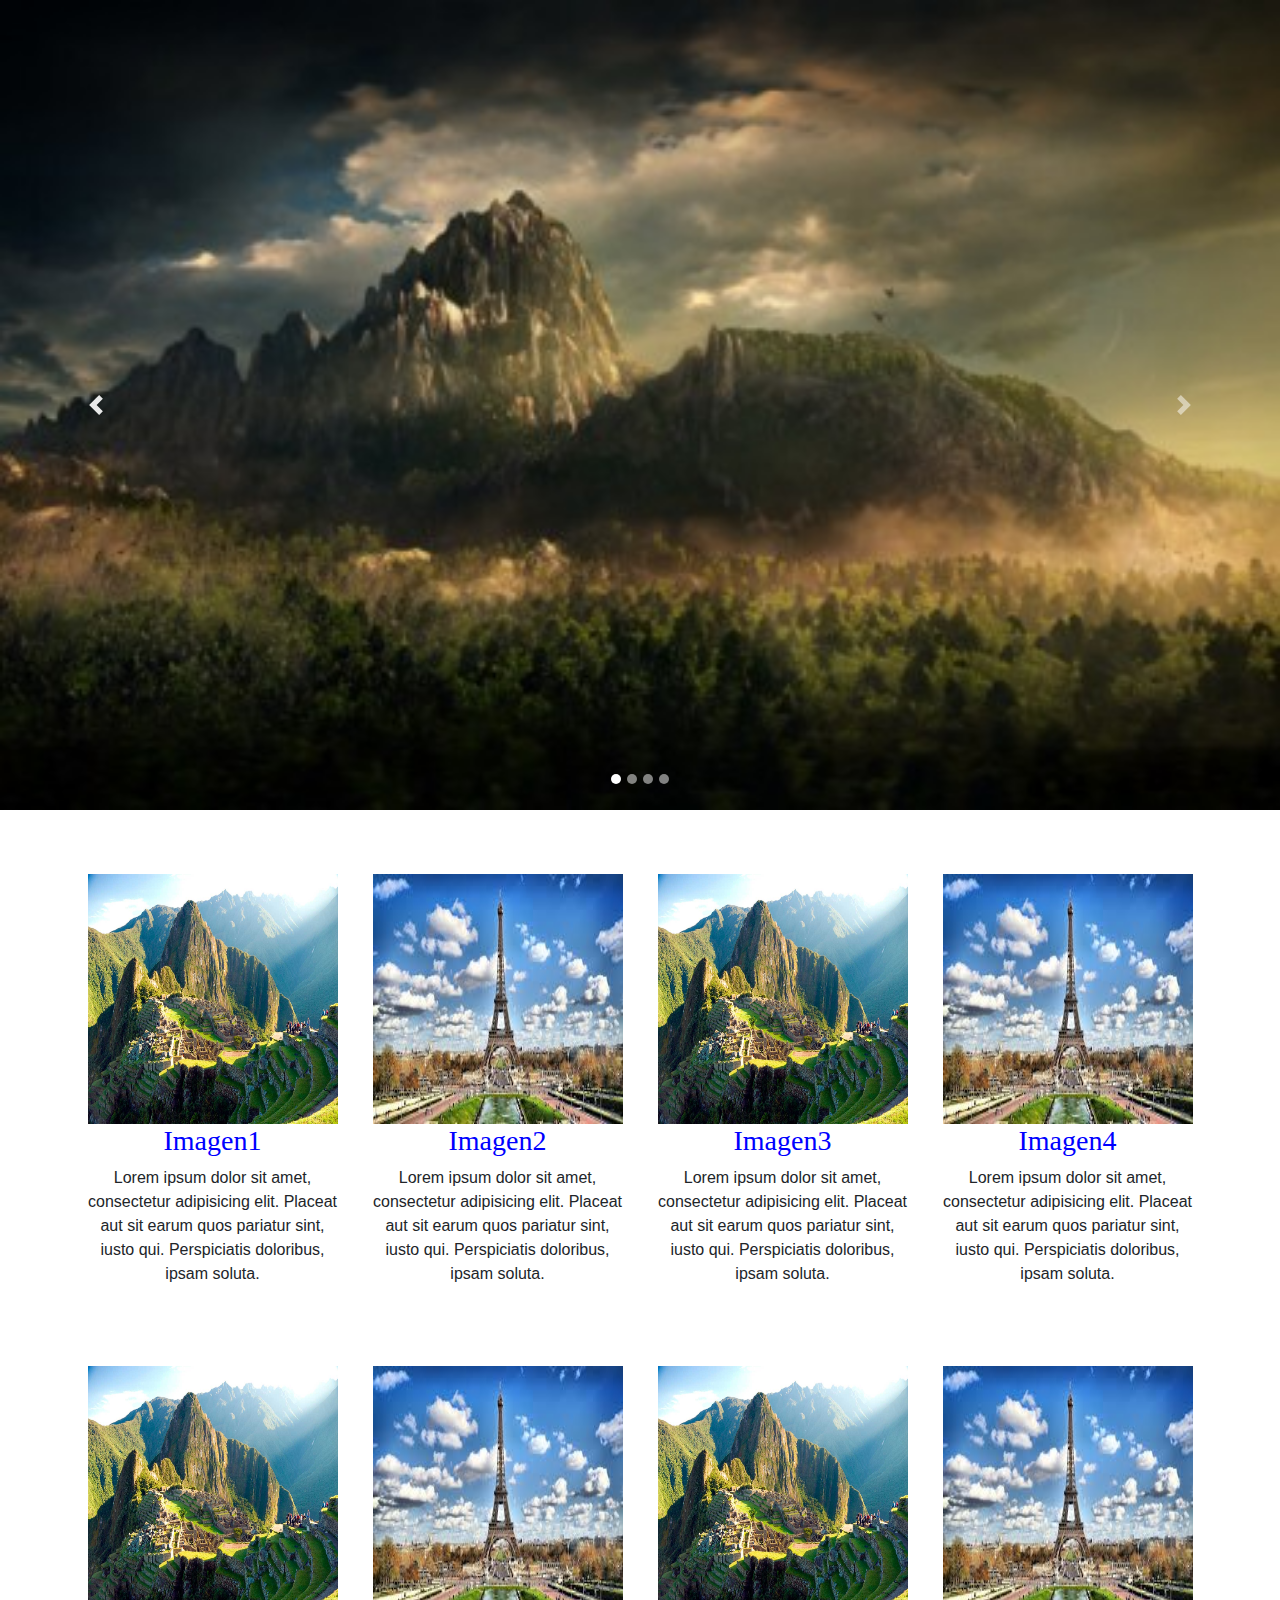
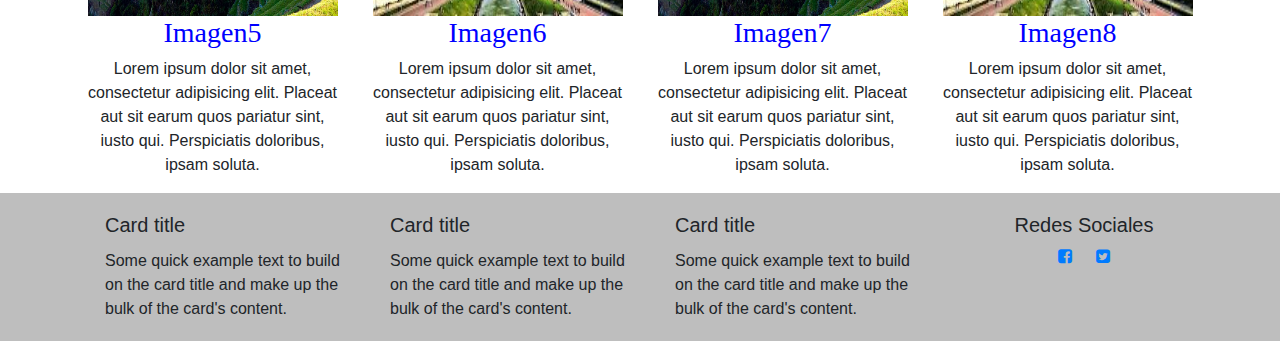
<file: index.html>
<!doctype html>
<html lang="en">
  <head>
    <!-- Required meta tags -->
    <meta charset="utf-8">
    <meta name="viewport" content="width=device-width, initial-scale=1, shrink-to-fit=no">
    <title>Landing Page</title>
    <!-- Bootstrap CSS -->
    <link rel="stylesheet" type="text/css" href="css/bootstrap.min.css"> 
    <link rel="stylesheet" type="text/css" href="css/style.css"> 
    <link rel="stylesheet" href="https://maxcdn.bootstrapcdn.com/font-awesome/4.4.0/css/font-awesome.min.css">
  </head>
  <body>
    <!-- carousel -->
    <div id="carouselExampleIndicators" class="carousel slide" data-ride="carousel">
      <ol class="carousel-indicators">
        <li data-target="#carouselExampleIndicators" data-slide-to="0" class="active"></li>
        <li data-target="#carouselExampleIndicators" data-slide-to="1"></li>
        <li data-target="#carouselExampleIndicators" data-slide-to="2"></li>
        <li data-target="#carouselExampleIndicators" data-slide-to="3"></li>
      </ol>
      <div class="carousel-inner" role="listbox">
        <div class="carousel-item active">
          <img class="d-block w-100 carou" src="img/paisaje1.jpg" alt="First slide">
        </div>
        <div class="carousel-item">
          <img class="d-block w-100 carou" src="img/paisaje2.jpg" alt="Second slide">
        </div>
        <div class="carousel-item">
          <img class="d-block w-100 carou" src="img/paisaje3.jpg" alt="Third slide">
        </div>
        <div class="carousel-item">
          <img class="d-block w-100 carou" src="img/paisaje4.jpg" alt="Fourth slide">
        </div>
      </div>

      <a class="carousel-control-prev" href="#carouselExampleIndicators" role="button" data-slide="prev">
        <span class="carousel-control-prev-icon" aria-hidden="true"></span>
        <span class="sr-only">Previous</span>
      </a>
      <a class="carousel-control-next" href="#carouselExampleIndicators" role="button" data-slide="next">
        <span class="carousel-control-next-icon" aria-hidden="true"></span>
        <span class="sr-only">Next</span>
      </a>
    </div>
    <!-- Grid de imagenes -->
    <div class="text-center padt5">
      <div class="container">
        <div class="row">
          <div class="col-sm-3">
            <img src="img/imagen1.jpg" height="250" width="250" alt="1">
            <h3 class="title">
                Imagen1
            </h3>
              <p>
                Lorem ipsum dolor sit amet, consectetur adipisicing elit. Placeat aut sit earum quos pariatur sint, iusto qui. Perspiciatis doloribus, ipsam soluta.
              </p>
          </div>
          <div class="col-sm-3">
            <img src="img/imagen2.jpg" height="250" width="250" alt="1">
              <h3 class="title">
                Imagen2
              </h3>
            <p>
              Lorem ipsum dolor sit amet, consectetur adipisicing elit. Placeat aut sit earum quos pariatur sint, iusto qui. Perspiciatis doloribus, ipsam soluta.
            </p>
          </div>
          <div class="col-sm-3">
            <img src="img/imagen1.jpg" height="250" width="250" alt="1">
              <h3 class="title">
                Imagen3
              </h3>
              <p>
                Lorem ipsum dolor sit amet, consectetur adipisicing elit. Placeat aut sit earum quos pariatur sint, iusto qui. Perspiciatis doloribus, ipsam soluta.
              </p>
          </div>
          <div class="col-sm-3">
            <img src="img/imagen2.jpg" height="250" width="250" alt="1">
              <h3 class="title">
                Imagen4
              </h3>
              <p>
                Lorem ipsum dolor sit amet, consectetur adipisicing elit. Placeat aut sit earum quos pariatur sint, iusto qui. Perspiciatis doloribus, ipsam soluta.
              </p>
          </div>
        </div>
      </div>
    </div>
    <div class="text-center padt5">
      <div class="container">
        <div class="row">
          <div class="col-sm-3">
            <img src="img/imagen1.jpg" height="250" width="250" alt="1">
            <h3 class="title">
              Imagen5
            </h3>
              <p>
                Lorem ipsum dolor sit amet, consectetur adipisicing elit. Placeat aut sit earum quos pariatur sint, iusto qui. Perspiciatis doloribus, ipsam soluta.
              </p>
          </div>
          <div class="col-sm-3">
            <img src="img/imagen2.jpg" height="250" width="250" alt="1">
              <h3  class="title">
                Imagen6
              </h3>
              <p>
                Lorem ipsum dolor sit amet, consectetur adipisicing elit. Placeat aut sit earum quos pariatur sint, iusto qui. Perspiciatis doloribus, ipsam soluta.
              </p>
          </div>
          <div class="col-sm-3">
            <img src="img/imagen1.jpg" height="250" width="250" alt="1">
              <h3 class="title">
                Imagen7
              </h3>
              <p>
                Lorem ipsum dolor sit amet, consectetur adipisicing elit. Placeat aut sit earum quos pariatur sint, iusto qui. Perspiciatis doloribus, ipsam soluta.
              </p>
          </div>
          <div class="col-sm-3">
            <img src="img/imagen2.jpg" height="250" width="250" alt="1">
              <h3 class="title">
                Imagen8
              </h3>
              <p>
                Lorem ipsum dolor sit amet, consectetur adipisicing elit. Placeat aut sit earum quos pariatur sint, iusto qui. Perspiciatis doloribus, ipsam soluta.
              </p>
          </div>
        </div>
      </div>
    </div>

    <!-- Footer -->
    <footer>
    <div class="container">
      <div class="row">
        <div class="col-sm-3">
          <div style="width: 18rem;">
            <div class="card-body">
              <h5 class="card-title">
                Card title
              </h5>
              <p class="card-text">
                Some quick example text to build on the card title and make up the bulk of the card's content.
              </p>
            </div>
          </div>
        </div>
        <div class="col-sm-3">
          <div style="width: 18rem;">
            <div class="card-body">
              <h5 class="card-title">
                Card title
              </h5>
              <p class="card-text">
                Some quick example text to build on the card title and make up the bulk of the card's content.
              </p>
            </div>
          </div>
        </div>
        <div class="col-sm-3">
          <div style="width: 18rem;">
            <div class="card-body">
              <h5 class="card-title">
                Card title
              </h5>
              <p class="card-text">
                Some quick example text to build on the card title and make up the bulk of the card's content.
              </p>
            </div>
          </div>
        </div>        
        <div class="col-sm-3">
          <div  style="width: 18rem;">
            <div class="card-body text-center">
              <h5 class="text-center">
                Redes Sociales
              </h5>
              <a href="www.facebook.com" class="card-link">
                <i class="fa fa-facebook-square" aria-hidden="true"></i>
              </a>
              <a href="www.twitter.com" class="card-link">
                <i class="fa fa-twitter-square" aria-hidden="true"></i>
              </a>
            </div>
          </div>
        </div>
      </div>
    </div>
  </footer>
    <!-- jQuery first, then Bootstrap JS -->
    <script src="js/jquery-3.2.1.min.js"></script>
    <script src="js/bootstrap.min.js"></script>
  </body>
</html>
</file>
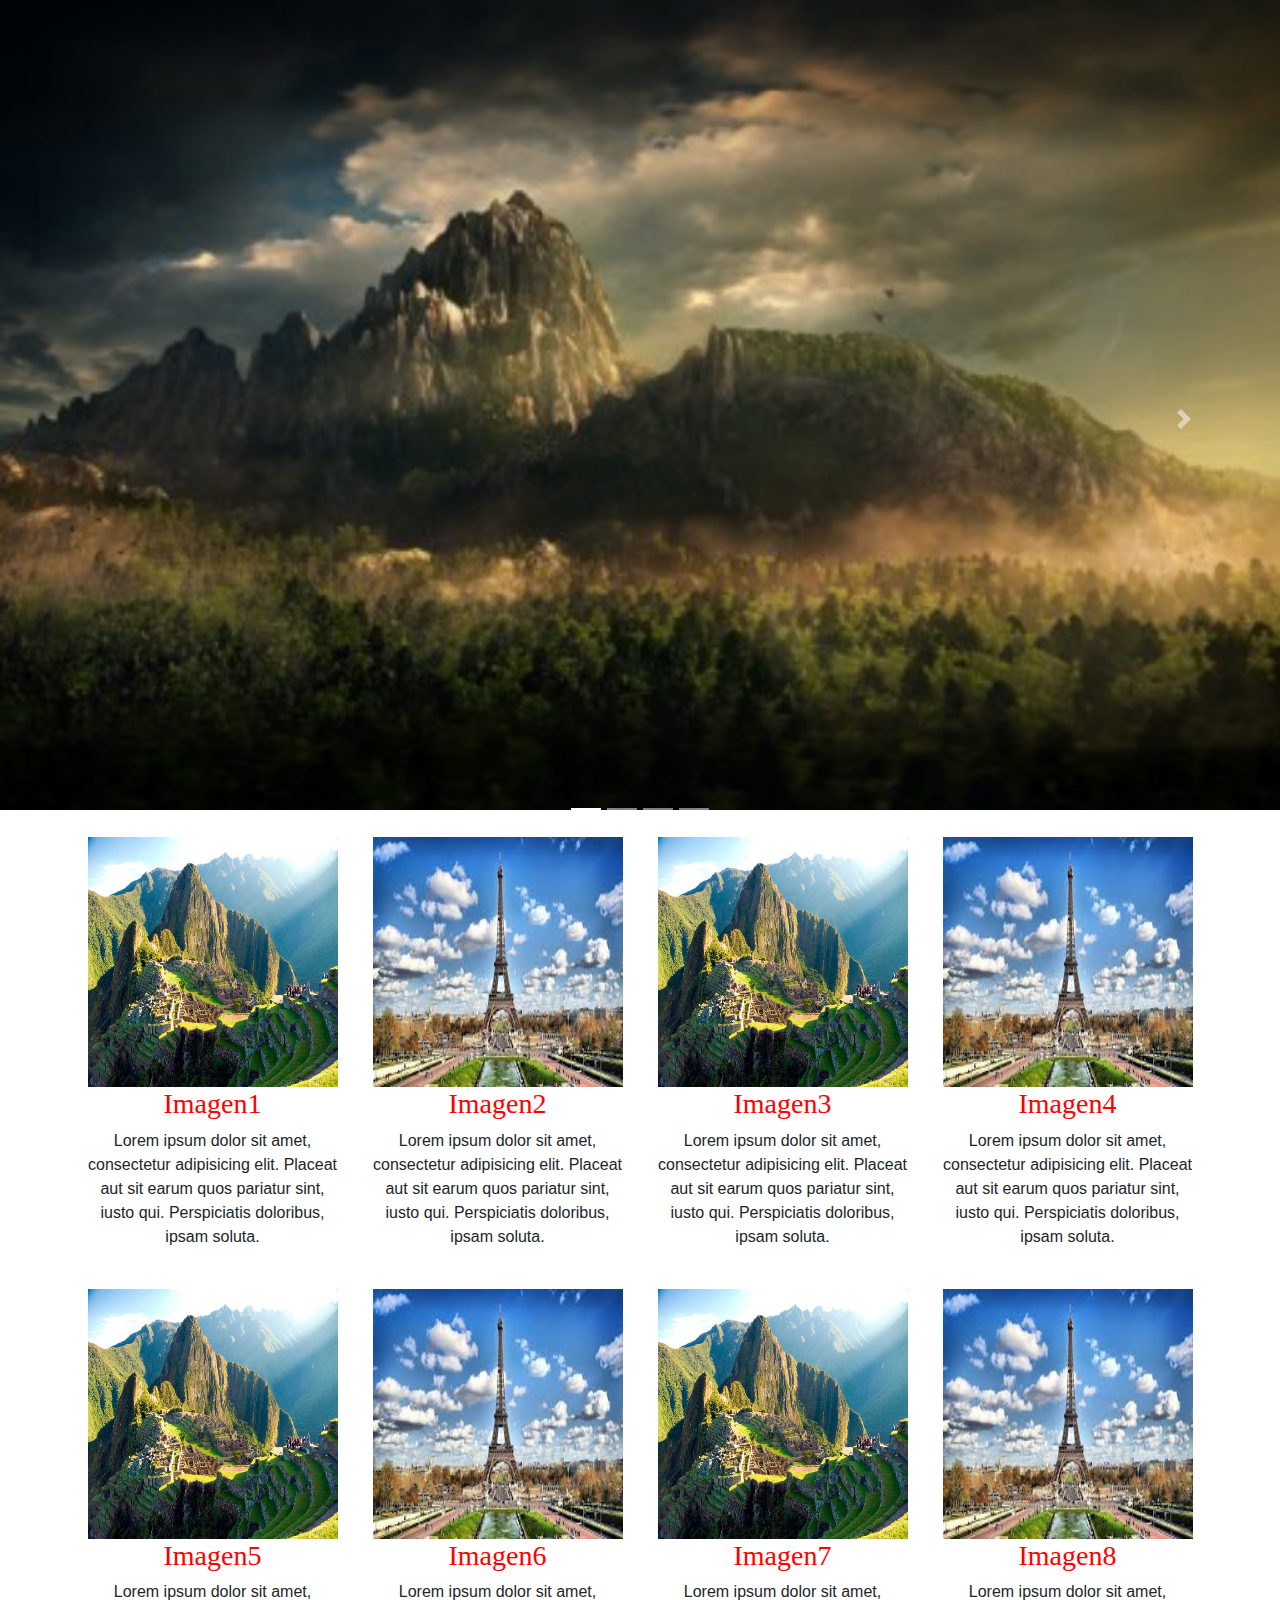
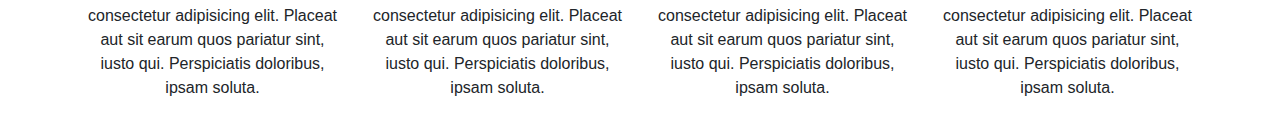
<file: img/Landing Page.html>
<!DOCTYPE html>
<!-- saved from url=(0087)file:///E:/Proyecto%20HTML/Ejercicio%20Landingpage/index.html#carouselExampleIndicators -->
<html lang="en"><head><meta http-equiv="Content-Type" content="text/html; charset=UTF-8">
    <!-- Required meta tags -->
    
    <meta name="viewport" content="width=device-width, initial-scale=1, shrink-to-fit=no">
    <title>Landing Page</title>
    <!-- Bootstrap CSS -->
    <link rel="stylesheet" type="text/css" href="./Landing Page_files/bootstrap.min.css">
    <style>

      .carou {
        height: 90vh;
      }
      
    </style>  
  </head>
  <body>
        <!-- carousel -->
        <div id="carouselExampleIndicators" class="carousel slide" data-ride="carousel">
          <ol class="carousel-indicators">
            <li data-target="#carouselExampleIndicators" data-slide-to="0" class="active"></li>
            <li data-target="#carouselExampleIndicators" data-slide-to="1"></li>
            <li data-target="#carouselExampleIndicators" data-slide-to="2"></li>
            <li data-target="#carouselExampleIndicators" data-slide-to="3"></li>
          </ol>
          <div class="carousel-inner" role="listbox">
              <div class="carousel-item active">
                <img class="d-block w-100 carou" src="./Landing Page_files/paisaje1.jpg" alt="First slide">
              </div>
              <div class="carousel-item">
                <img class="d-block w-100 carou" src="./Landing Page_files/paisaje2.jpg" alt="Second slide">
              </div>
              <div class="carousel-item">
                <img class="d-block w-100 carou" src="./Landing Page_files/paisaje3.jpg" alt="Third slide">
              </div>
              <div class="carousel-item">
                <img class="d-block w-100 carou" src="./Landing Page_files/paisaje4.jpg" alt="Fourth slide">
              </div>
          </div>

          <a class="carous
          el-control-prev" href="file:///E:/Proyecto%20HTML/Ejercicio%20Landingpage/index.html#carouselExampleIndicators" role="button" data-slide="prev">
            <span class="carousel-control-prev-icon" aria-hidden="true"></span>
            <span class="sr-only">Previous</span>
          </a>
          <a class="carousel-control-next" href="file:///E:/Proyecto%20HTML/Ejercicio%20Landingpage/index.html#carouselExampleIndicators" role="button" data-slide="next">
            <span class="carousel-control-next-icon" aria-hidden="true"></span>
            <span class="sr-only">Next</span>
          </a>
        </div>
        
        <!-- Grid de imagenes -->
        <center>
          <div class="container">
            <div class="row">
              <div class="col-sm-3">
                <img src="./Landing Page_files/imagen1.jpg" height="250" width="250" alt="1">
                <font face="comic sans mc"><h3><font color="red">Imagen1</font></h3>
                </font>
                <font>
                <p>Lorem ipsum dolor sit amet, consectetur adipisicing elit. Placeat aut sit earum quos pariatur sint, iusto qui. Perspiciatis doloribus, ipsam soluta.</p>
                </font>
              </div>
              <div class="col-sm-3">
                <img src="./Landing Page_files/imagen2.jpg" height="250" width="250" alt="1">
                <font face="comic sans mc"><h3><font color="red">Imagen2</font></h3>
                </font>
                <p>Lorem ipsum dolor sit amet, consectetur adipisicing elit. Placeat aut sit earum quos pariatur sint, iusto qui. Perspiciatis doloribus, ipsam soluta.</p>
                
              </div>
              <div class="col-sm-3">
                <img src="./Landing Page_files/imagen1.jpg" height="250" width="250" alt="1">
                <font face="comic sans mc"><h3><font color="red">Imagen3</font></h3>
                </font>
                <font>
                <p>Lorem ipsum dolor sit amet, consectetur adipisicing elit. Placeat aut sit earum quos pariatur sint, iusto qui. Perspiciatis doloribus, ipsam soluta.</p>
                </font>
              </div>
              <div class="col-sm-3">
                 <img src="./Landing Page_files/imagen2.jpg" height="250" width="250" alt="1">
                <font face="comic sans mc"><h3><font color="red">Imagen4</font></h3>
                </font>
                <font>
                <p>Lorem ipsum dolor sit amet, consectetur adipisicing elit. Placeat aut sit earum quos pariatur sint, iusto qui. Perspiciatis doloribus, ipsam soluta.</p>
                </font>
              </div>
            </div>
          </div>
        </center>
        <br>
        <center>
          <div class="container">
            <div class="row">
              <div class="col-sm-3">
                <img src="./Landing Page_files/imagen1.jpg" height="250" width="250" alt="1">
                <font face="comic sans mc"><h3><font color="red">Imagen5</font></h3>
                </font>
                <font>
                <p>Lorem ipsum dolor sit amet, consectetur adipisicing elit. Placeat aut sit earum quos pariatur sint, iusto qui. Perspiciatis doloribus, ipsam soluta.</p>
                </font>
              </div>
              <div class="col-sm-3">
                <img src="./Landing Page_files/imagen2.jpg" height="250" width="250" alt="1">
                <font face="comic sans mc"><h3><font color="red">Imagen6</font></h3>
                </font>
                <p>Lorem ipsum dolor sit amet, consectetur adipisicing elit. Placeat aut sit earum quos pariatur sint, iusto qui. Perspiciatis doloribus, ipsam soluta.</p>
                
              </div>
              <div class="col-sm-3">
                <img src="./Landing Page_files/imagen1.jpg" height="250" width="250" alt="1">
                <font face="comic sans mc"><h3><font color="red">Imagen7</font></h3>
                </font>
                <font>
                <p>Lorem ipsum dolor sit amet, consectetur adipisicing elit. Placeat aut sit earum quos pariatur sint, iusto qui. Perspiciatis doloribus, ipsam soluta.</p>
                </font>
              </div>
              <div class="col-sm-3">
                 <img src="./Landing Page_files/imagen2.jpg" height="250" width="250" alt="1">
                <font face="comic sans mc"><h3><font color="red">Imagen8</font></h3>
                </font>
                <font>
                <p>Lorem ipsum dolor sit amet, consectetur adipisicing elit. Placeat aut sit earum quos pariatur sint, iusto qui. Perspiciatis doloribus, ipsam soluta.</p>
                </font>
              </div>
            </div>
          </div>
        </center>

    <!-- jQuery first, then Bootstrap JS -->
    <script src="./Landing Page_files/jquery-3.2.1.min.js.descarga" crossorigin="anonymous"></script>
    <script src="./Landing Page_files/popper.min.js.descarga" integrity="sha384-ApNbgh9B+Y1QKtv3Rn7W3mgPxhU9K/ScQsAP7hUibX39j7fakFPskvXusvfa0b4Q" crossorigin="anonymous"></script>
    <script src="./Landing Page_files/bootstrap.min.js.descarga" crossorigin="anonymous"></script>
  
</body></html>
</file>
<file: css/style.css>
.carou {
	height: 90vh;
}

/* carousel */

.carousel-indicators > li {
	border-radius: 50px;
    height: 10px;
    width: 10px;
}
.title {
	color: blue;
	font-family: "comic sans mc";
}
.padt5 {
	padding-top: 5%;
}
footer {
	background-color: #bebebe;
}
.facebook {
	background-color: black;
    color: white;
    font-size: 31px;
}
</file>
